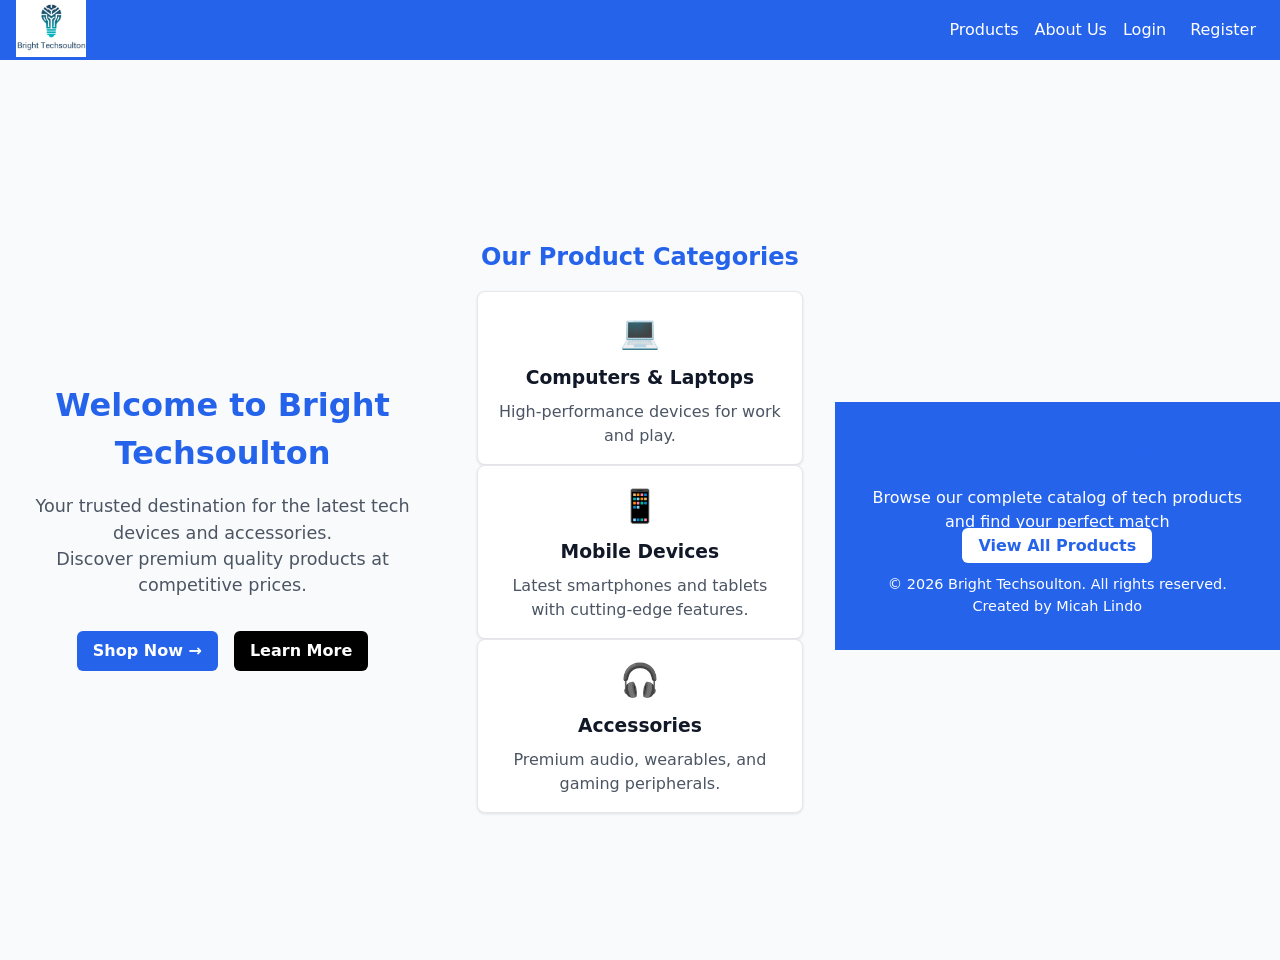
<file: index.html>
<!--
Name:Micah Lindo
ID#:2505275
Course:Web Programming
Course Code:CIT2011
Tutor's name:Sirisha Badhika
Date:27/03/26
Assignment:Individual Assignment 2
-->
<!DOCTYPE html>
<html lang="en">
<head>
  <meta charset="UTF-8">
  <title>Bright Techsoulton - Home</title>
  <!-- External stylesheet for consistent styling across pages -->
  <link rel="stylesheet" href="Style/style.css">
</head>
<body>
  <!-- ================= Navigation Bar ================= -->
  <nav class="navbar">
    <div class="nav-left">
      <!-- Company logo -->
      <img src="Assets/logo 1.jpg" alt="Bright Techsoulton Logo" class="logo-img">
    </div>
    <div class="nav-right">
      <!-- Navigation links -->
      <a href="Code/products.html">Products</a>
      <a href="Code/about.html">About Us</a>
      <a href="Code/Login.html">Login</a>
      <a href="Code/register.html" class="register-btn">Register</a>
    </div>
  </nav>

  <!-- ================= Hero Section ================= -->
  <section class="hero">
    <!-- Main welcome heading -->
    <h1>Welcome to Bright Techsoulton</h1>
    <!-- Tagline describing the site -->
    <p class="tagline">
      Your trusted destination for the latest tech devices and accessories.<br>
      Discover premium quality products at competitive prices.
    </p>
    <!-- Call-to-action buttons -->
    <div class="cta-buttons">
      <a href="Code/products.html" class="btn primary">Shop Now →</a>
      <a href="Code/about.html" class="btn secondary">Learn More</a>
    </div>
  </section>

  <!-- ================= Product Categories Section ================= -->
  <section class="categories">
    <h2>Our Product Categories</h2>
    <div class="product-grid">
      <!-- Category card: Computers & Laptops -->
      <div class="card">
        <div class="icon">💻</div>
        <h3>Computers & Laptops</h3>
        <p>High-performance devices for work and play.</p>
      </div>
      <!-- Category card: Mobile Devices -->
      <div class="card">
        <div class="icon">📱</div>
        <h3>Mobile Devices</h3>
        <p>Latest smartphones and tablets with cutting-edge features.</p>
      </div>
      <!-- Category card: Accessories -->
      <div class="card">
        <div class="icon">🎧</div>
        <h3>Accessories</h3>
        <p>Premium audio, wearables, and gaming peripherals.</p>
      </div>
    </div>
  </section>

  <!-- ================= Footer Banner ================= -->
  <footer class="footer-banner">
    <h2>Ready to Start Shopping?</h2>
    <p>Browse our complete catalog of tech products and find your perfect match</p>
    <!-- CTA button to view all products -->
    <a href="Code/products.html" class="btn primary">View All Products</a>
    <!-- Footer credits -->
    <p class="copyright">
      © 2026 Bright Techsoulton. All rights reserved.<br>
      Created by Micah Lindo
    </p>
  </footer>

  <!-- ================= Script ================= -->
  <!-- External JS file for home page logic (e.g., login/logout toggle) -->
  <script src="Style/index.js"></script>
</body>
</html>
</file>
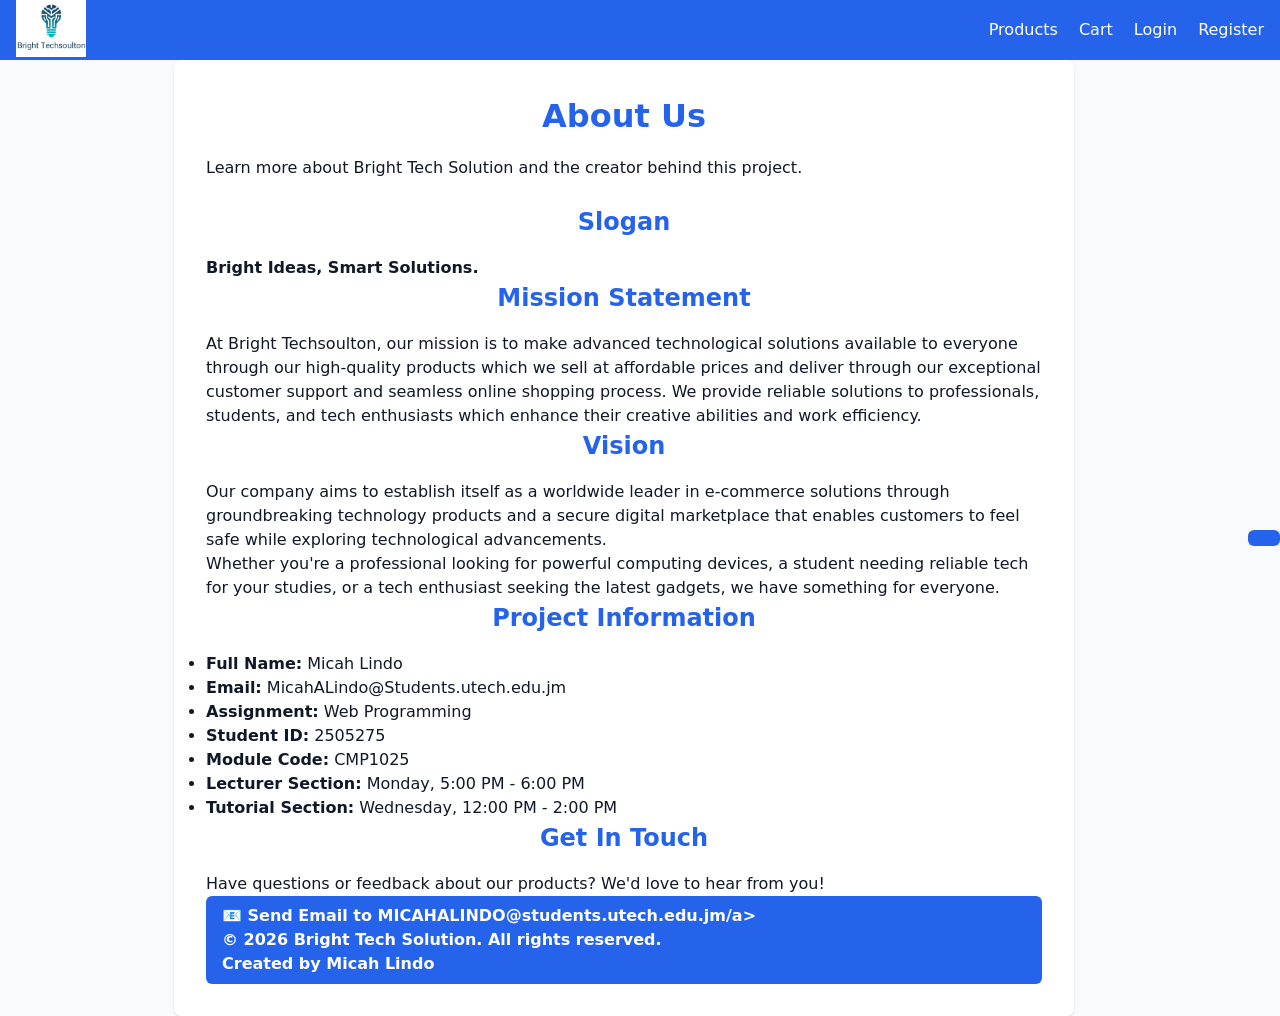
<file: Code/about.html>
<!--
Name:Micah Lindo
ID#:2505275
Course:Web Programming
Course Code:CIT2011
Tutor's name:Sirisha Badhika
Date:27/03/26
Assignment:Individual Assignment 2
-->
<!DOCTYPE html>
<html lang="en">
<head>
  <meta charset="UTF-8">
  <title>Bright Tech Solution - About Us</title>
  <!-- Link to external stylesheet for consistent styling -->
  <link rel="stylesheet" href="../Style/style.css">
</head>
<body>
  <!-- ================= Navigation Bar ================= -->
  <nav class="navbar">
    <div class="nav-left">
      <!-- Company logo -->
      <img src="../Assets/logo 1.jpg" alt="Bright Techsoulton Logo" class="logo-img">
    </div>
    <div class="nav-right">
      <!-- Navigation links -->
      <a href="products.html">Products</a>
      <a href="cart.html">Cart</a>
      <a href="login.html" id="loginLink">Login</a>
      <a href="register.html" id="registerLink">Register</a>
      <!-- Sign Out button (shown when user is logged in) -->
      <button id="signoutBtn" class="btn primary" type="button" onclick="signOut()">Sign Out</button>
    </div>
  </nav>

  <!-- ================= About Us Section ================= -->
  <div class="about-container">
    <!-- Page heading -->
    <h1>About Us</h1>
    <p>Learn more about Bright Tech Solution and the creator behind this project.</p>
    <br>

    <!-- Slogan -->
    <h2>Slogan</h2>
    <p><strong>Bright Ideas, Smart Solutions.</strong></p>

    <!-- Mission Statement -->
    <h2>Mission Statement</h2>
    <p>
      At Bright Techsoulton, our mission is to make advanced technological solutions available to everyone through our high-quality products which we sell at affordable prices and deliver 
      through our exceptional customer support and seamless online shopping process. We provide reliable solutions to professionals, students, and tech enthusiasts 
      which enhance their creative abilities and work efficiency.
    </p>

    <!-- Vision -->
    <h2>Vision</h2>
    <p>
      Our company aims to establish itself as a worldwide leader in e-commerce solutions through groundbreaking technology 
      products and a secure digital marketplace that enables customers to feel safe while exploring technological advancements.
    </p>

    <!-- General description -->
    <p>
      Whether you're a professional looking for powerful computing devices, a student needing reliable tech
      for your studies, or a tech enthusiast seeking the latest gadgets, we have something for everyone.
    </p>

    <!-- Project Information -->
    <h2>Project Information</h2>
    <ul>
      <li><strong>Full Name:</strong> Micah Lindo</li>
      <li><strong>Email:</strong> MicahALindo@Students.utech.edu.jm</li>
      <li><strong>Assignment:</strong> Web Programming</li>
      <li><strong>Student ID:</strong> 2505275</li>
      <li><strong>Module Code:</strong> CMP1025</li>
      <li><strong>Lecturer Section:</strong> Monday, 5:00 PM - 6:00 PM</li>
      <li><strong>Tutorial Section:</strong> Wednesday, 12:00 PM - 2:00 PM</li>
    </ul>

    <!-- Contact section -->
    <h2>Get In Touch</h2>
    <p>Have questions or feedback about our products? We'd love to hear from you!</p>
    <a href="mailto:MICAHALINDO@students.utech.edu.jm" class="btn primary">📧 Send Email to MICAHALINDO@students.utech.edu.jm/a>

    <!-- Footer -->
    <p class="copyright">
      © 2026 Bright Tech Solution. All rights reserved.<br>
      Created by Micah Lindo
    </p>
  </div>

  <!-- ================= Script ================= -->
  <!-- External JS file for About Us page logic (e.g., login/logout toggle) -->
  <script src="../Style/about.js"></script>
</body>
</html>
</file>
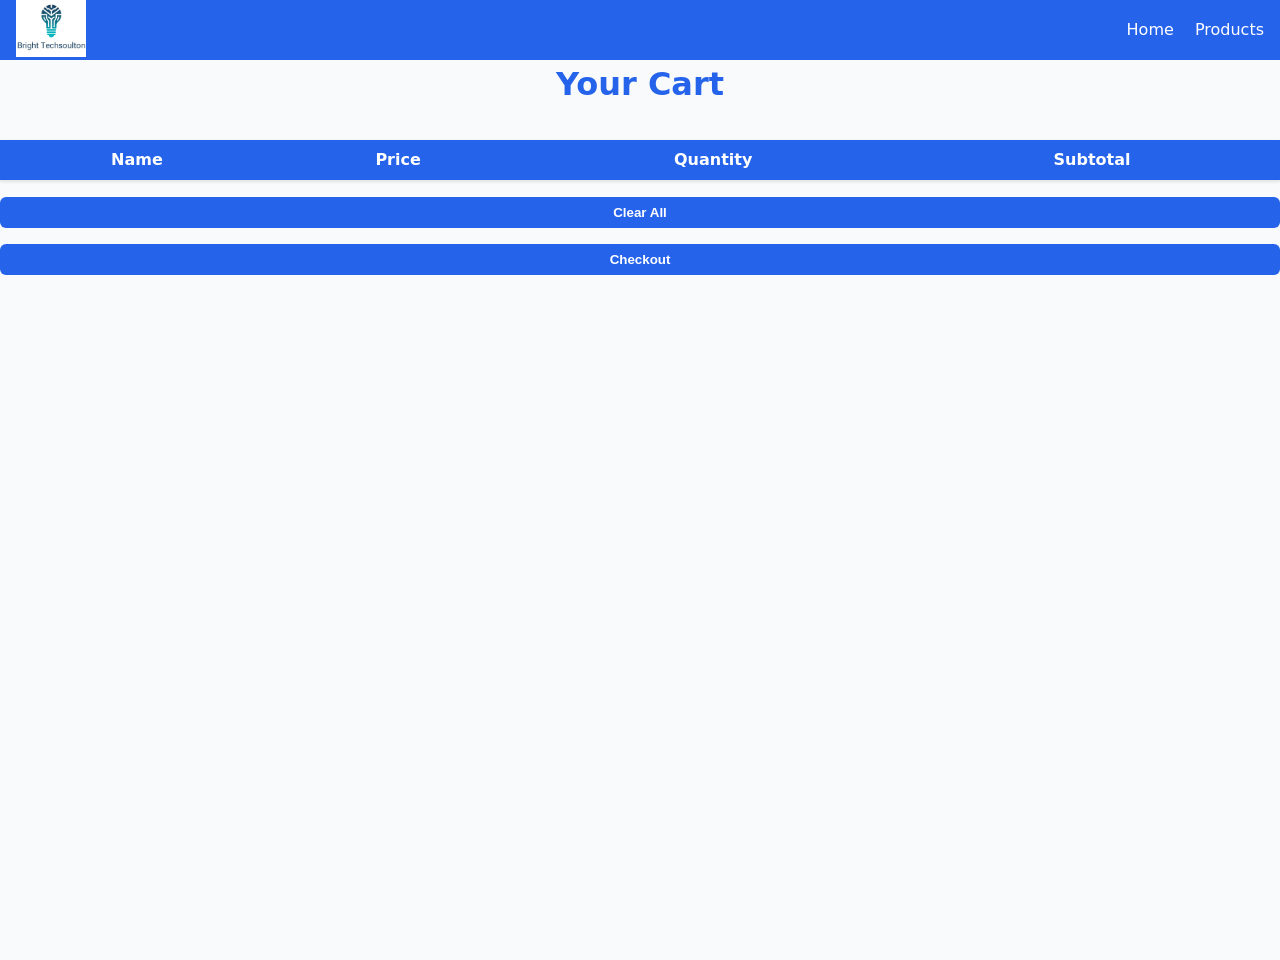
<file: Code/cart.html>
<!--
Name:Micah Lindo
ID#:2505275
Course:Web Programming
Course Code:CIT2011
Tutor's name:Sirisha Badhika
Date:27/03/26
Assignment:Individual Assignment 2
-->
<!DOCTYPE html>
<html lang="en">
<head>
  <meta charset="UTF-8">
  <title>Bright Techsoulton - Cart</title>
  <!-- External stylesheet for consistent styling across pages -->
  <link rel="stylesheet" href="../Style/style.css">
</head>
<body class="cart-page">
  <!-- ================= Navigation Bar ================= -->
  <nav class="navbar">
    <div class="nav-left">
      <!-- Company logo -->
      <img src="../Assets/logo 1.jpg" alt="Bright Techsoulton Logo" class="logo-img">
    </div>
    <div class="nav-right">
      <!-- Navigation links -->
      <a href="../index.html">Home</a>
      <a href="products.html">Products</a>
      <!-- Sign Out button (shown when user is logged in) -->
      <button id="signoutBtn" class="btn primary" type="button" onclick="signOut()">Sign Out</button>
    </div>
  </nav>

  <!-- ================= Cart Section ================= -->
  <h1>Your Cart</h1>
  
  <!-- Cart table showing items -->
  <table id="cartTable">
    <thead>
      <tr>
        <th>Name</th>
        <th>Price</th>
        <th>Quantity</th>
        <th>Subtotal</th>
      </tr>
    </thead>
    <tbody></tbody> <!-- Rows will be dynamically filled/injected by cart.js -->
  </table>

  <!-- Summary of totals (subtotal, discount, tax, total) -->
  <p id="summary"></p>

  <!-- Cart action buttons -->
  <button onclick="clearCart()">Clear All</button>
  <button onclick="checkout()">Checkout</button>

  <!-- ================= Script ================= -->
  <!-- External JS file containing cart logic (rendering, sign out, etc.) -->
  <script src="../Style/cart.js"></script>
</body>
</html>
</file>
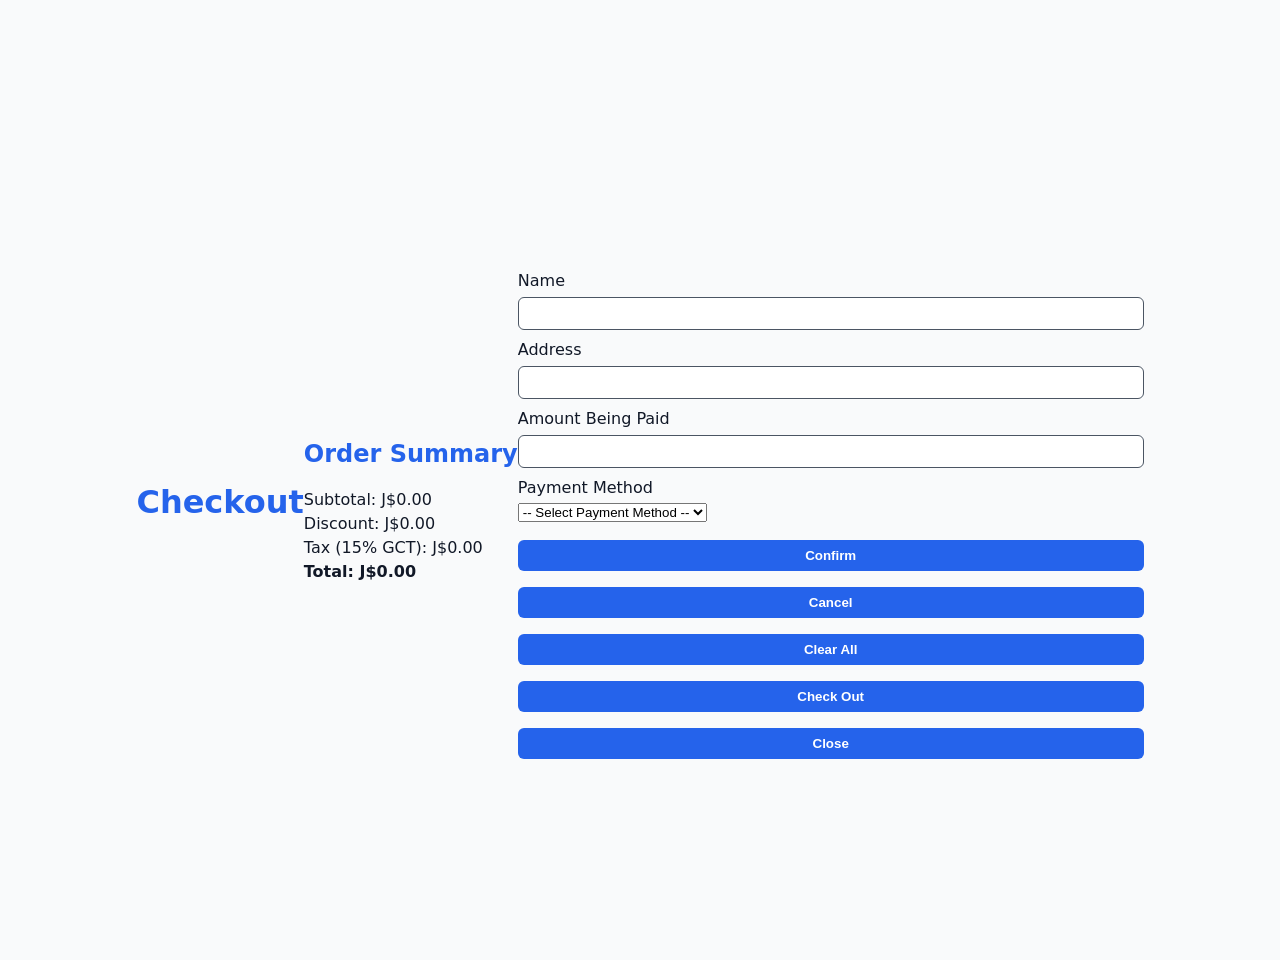
<file: Code/checkout.html>
<!--
Name:Micah Lindo
ID#:2505275
Course:Web Programming
Course Code:CIT2011
Tutor's name:Sirisha Badhika
Date:27/03/26
Assignment:Individual Assignment 2
-->
<!DOCTYPE html>
<html lang="en">
<head>
  <meta charset="UTF-8">
  <title>Bright Techsoulton - Checkout</title>
  <!-- External stylesheet for consistent styling -->
  <link rel="stylesheet" href="../Style/style.css">
</head>
<body>
  <!-- ================= Checkout Page Heading ================= -->
  <h1>Checkout</h1>

  <!-- Cart summary will be dynamically populated by checkout.js -->
  <div id="cartSummary"></div>

  <!-- ================= Shipping & Payment Form ================= -->
  <form id="shippingForm">
    <!-- Customer name -->
    <label for="name">Name</label>
    <input type="text" id="name" required>

    <!-- Shipping address -->
    <label for="address">Address</label>
    <input type="text" id="address" required>

    <!-- Amount being paid -->
    <label for="amount">Amount Being Paid</label>
    <input type="number" id="amount" required>

    <!-- Payment method selection -->
    <label for="paymentMethod">Payment Method</label>
    <select id="paymentMethod" name="paymentMethod" required>
      <option value="">-- Select Payment Method --</option>
      <option value="Cash">Cash</option>
      <option value="Credit Card">Credit Card</option>
      <option value="Debit Card">Debit Card</option>
      <option value="Bank Transfer">Bank Transfer</option>
      <option value="Mobile Wallet">Mobile Wallet</option>
    </select>

    <!-- ================= Form Action Buttons ================= -->
    <!-- Confirm order submission -->
    <button type="submit">Confirm</button>
    <!-- Cancel checkout process -->
    <button type="button" onclick="cancelCheckout()">Cancel</button>
    <!-- Clear all cart items -->
    <button type="button" onclick="clearCart()">Clear All</button>
    <!-- Proceed to checkout logic -->
    <button type="button" onclick="checkout()">Check Out</button>
    <!-- Close checkout page -->
    <button type="button" onclick="closeCheckout()">Close</button>
  </form>
  
  <!-- ================= Script ================= -->
  <!-- External JS file containing checkout logic -->
  <script src="../Style/checkout.js"></script>
</body>
</html>
</file>
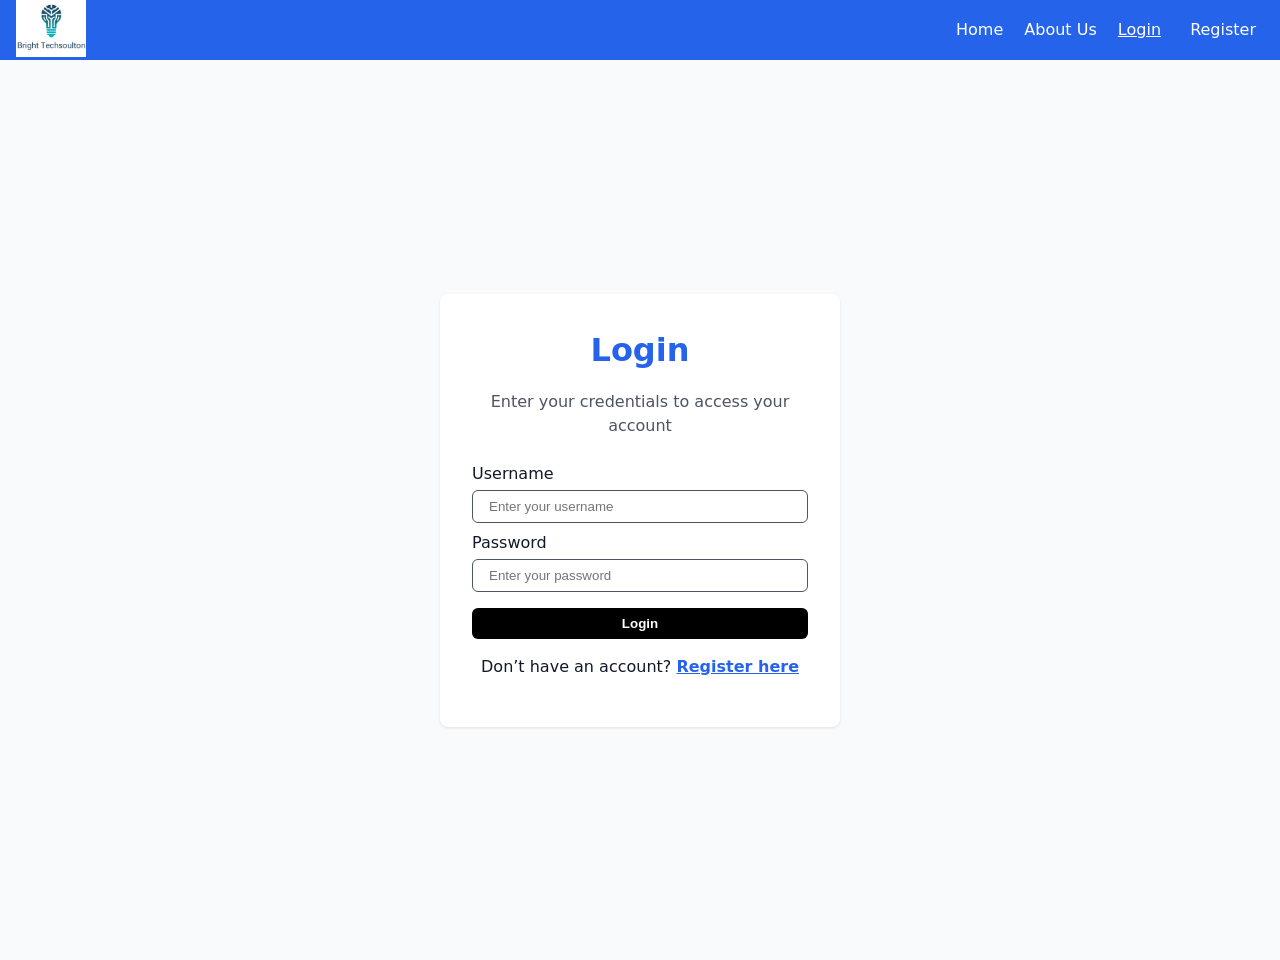
<file: Code/Login.html>
<!--
Name:Micah Lindo
ID#:2505275
Course:Web Programming
Course Code:CIT2011
Tutor's name:Sirisha Badhika
Date:27/03/26
Assignment:Individual Assignment 2
-->
<!DOCTYPE html>
<html lang="en">
<head>
  <meta charset="UTF-8">
  <title>Bright Techsoulton - Login</title>
  <!-- External stylesheet for consistent styling across pages -->
  <link rel="stylesheet" href="../Style/style.css">
</head>
<body>
  <!-- ================= Navigation Bar ================= -->
  <nav class="navbar">
    <div class="nav-left">
      <!-- Company logo -->
      <img src="../Assets/logo 1.jpg" alt="Bright Techsoulton Logo" class="logo-img">
    </div>
    <div class="nav-right">
      <!-- Navigation links -->
      <a href="../index.html">Home</a>
      <a href="about.html">About Us</a>
      <!-- Active page link (Login) -->
      <a href="login.html" class="active">Login</a>
      <!-- Register button -->
      <a href="register.html" class="register-btn">Register</a>
    </div>
  </nav>

  <!-- ================= Login Form Section ================= -->
  <div class="container login-container">
    <!-- Page heading -->
    <h1>Login</h1>
    <!-- Instructions for the user -->
    <p class="instructions">Enter your credentials to access your account</p>

    <!-- Login form -->
    <form id="loginForm">
      <!-- Username input -->
      <label for="username">Username</label>
      <input type="text" id="username" placeholder="Enter your username" required>

      <!-- Password input -->
      <label for="password">Password</label>
      <input type="password" id="password" placeholder="Enter your password" required>

      <!-- Submit button -->
      <button type="submit" class="black-btn">Login</button>
    </form>

    <!-- Link to registration page -->
    <p class="register-link">
      Don’t have an account? <a href="register.html">Register here</a>
    </p>

    <!-- Message area for login feedback (success/error) -->
    <p id="message"></p>
  </div>

  <!-- ================= Script ================= -->
  <!-- External JS file containing login logic -->
  <script src="../Style/login.js"></script>
</body>
</html>
</file>
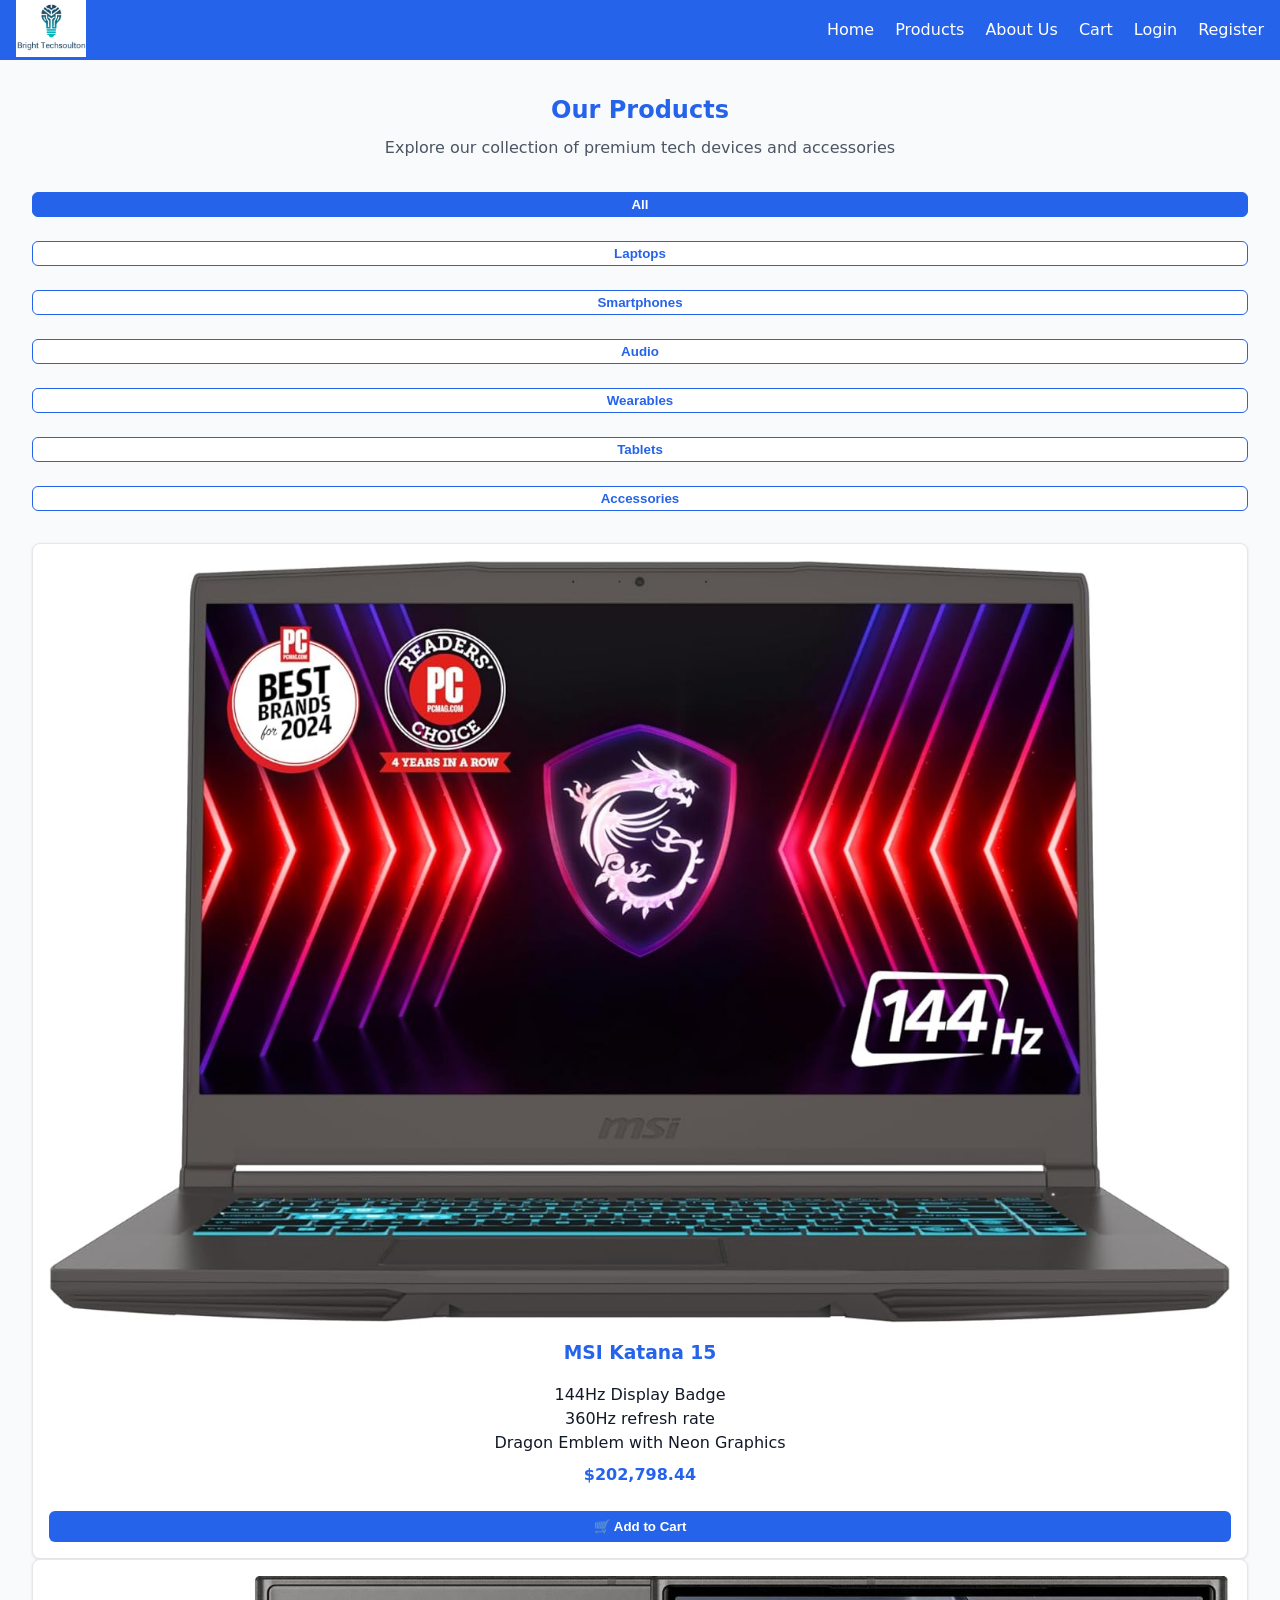
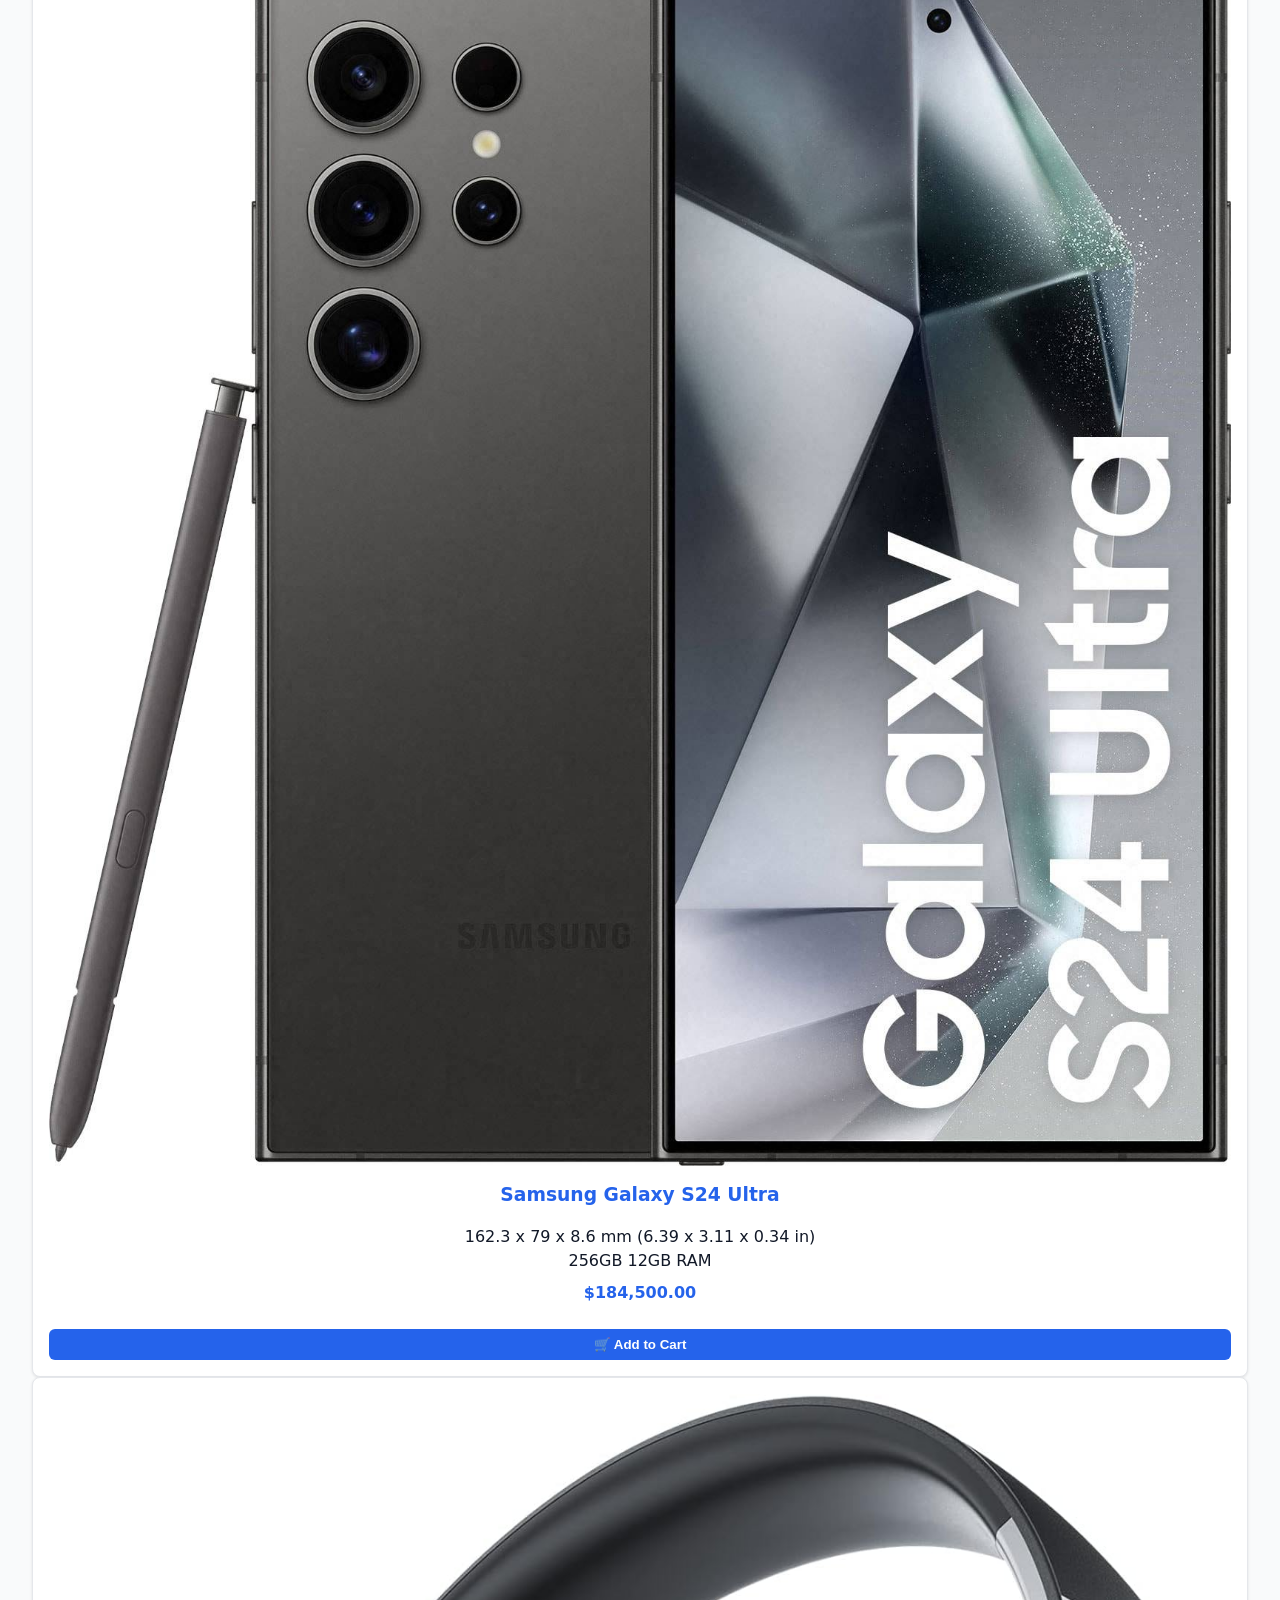
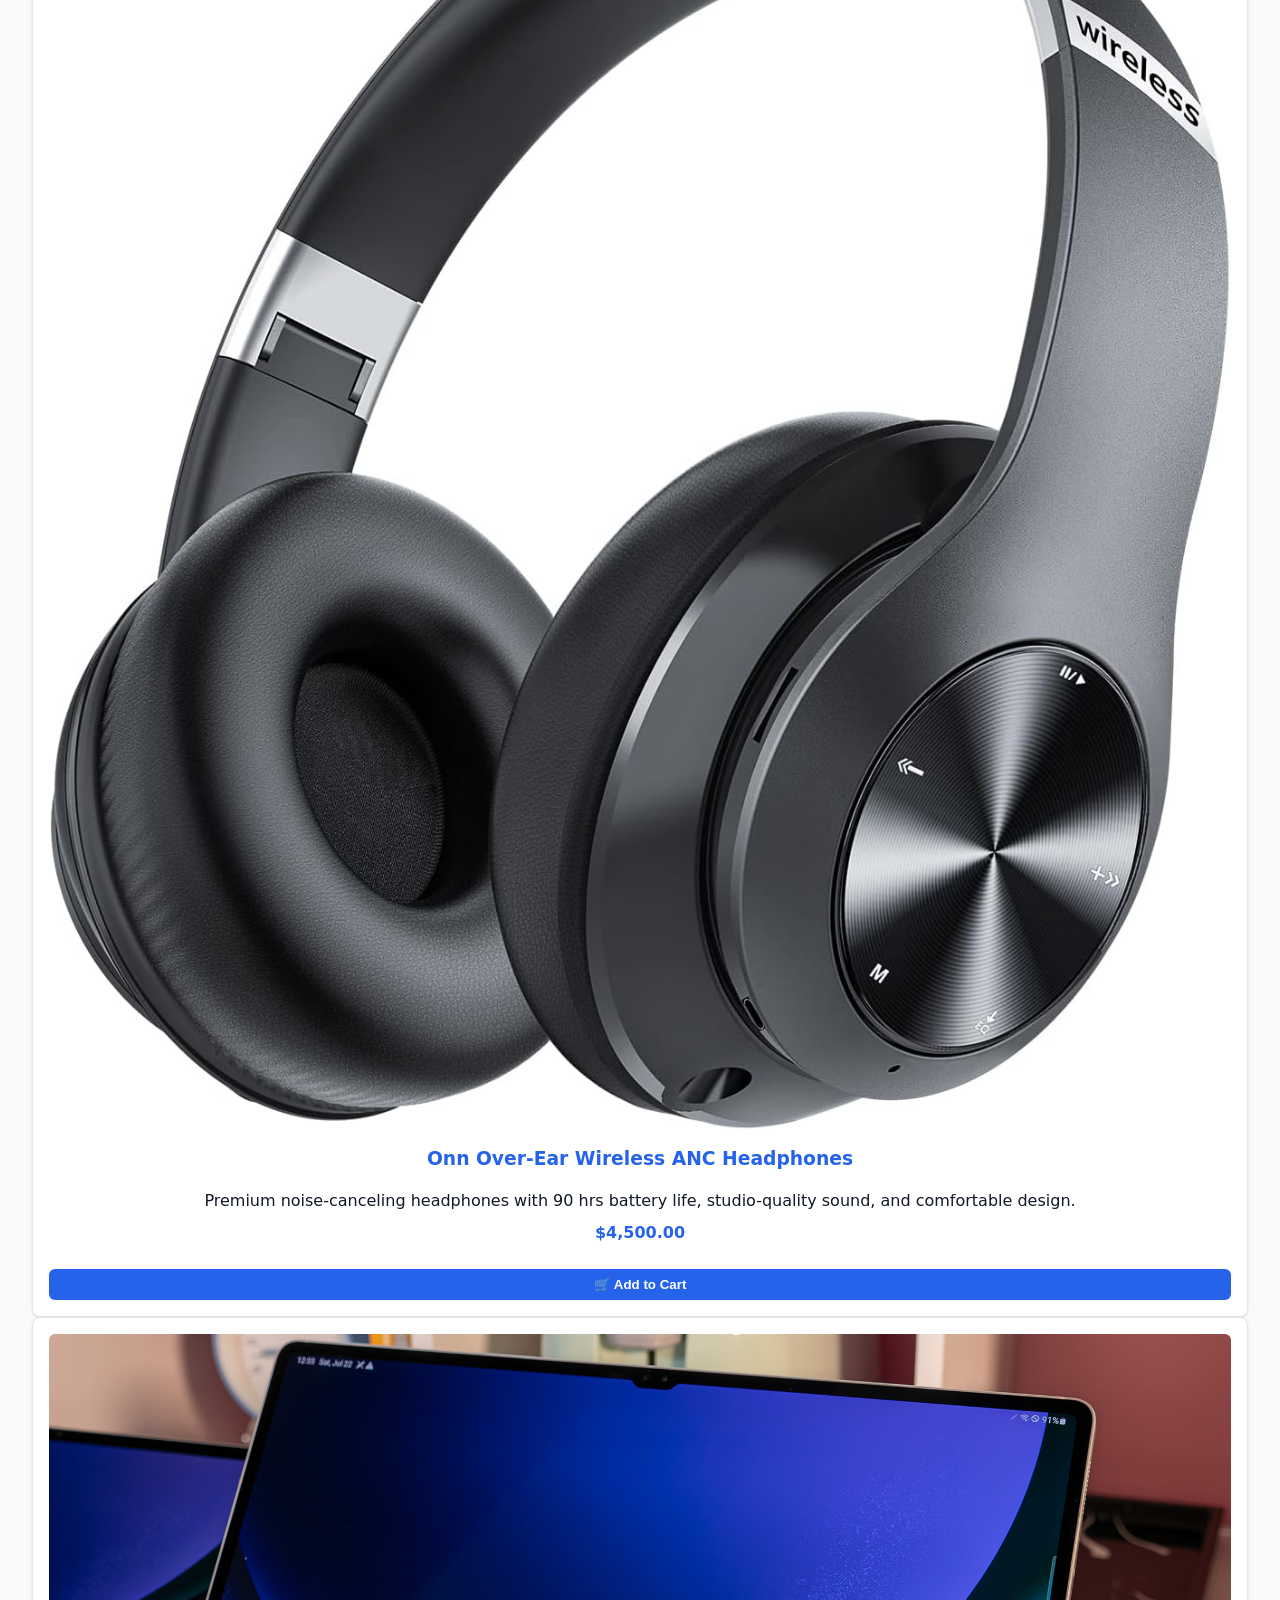
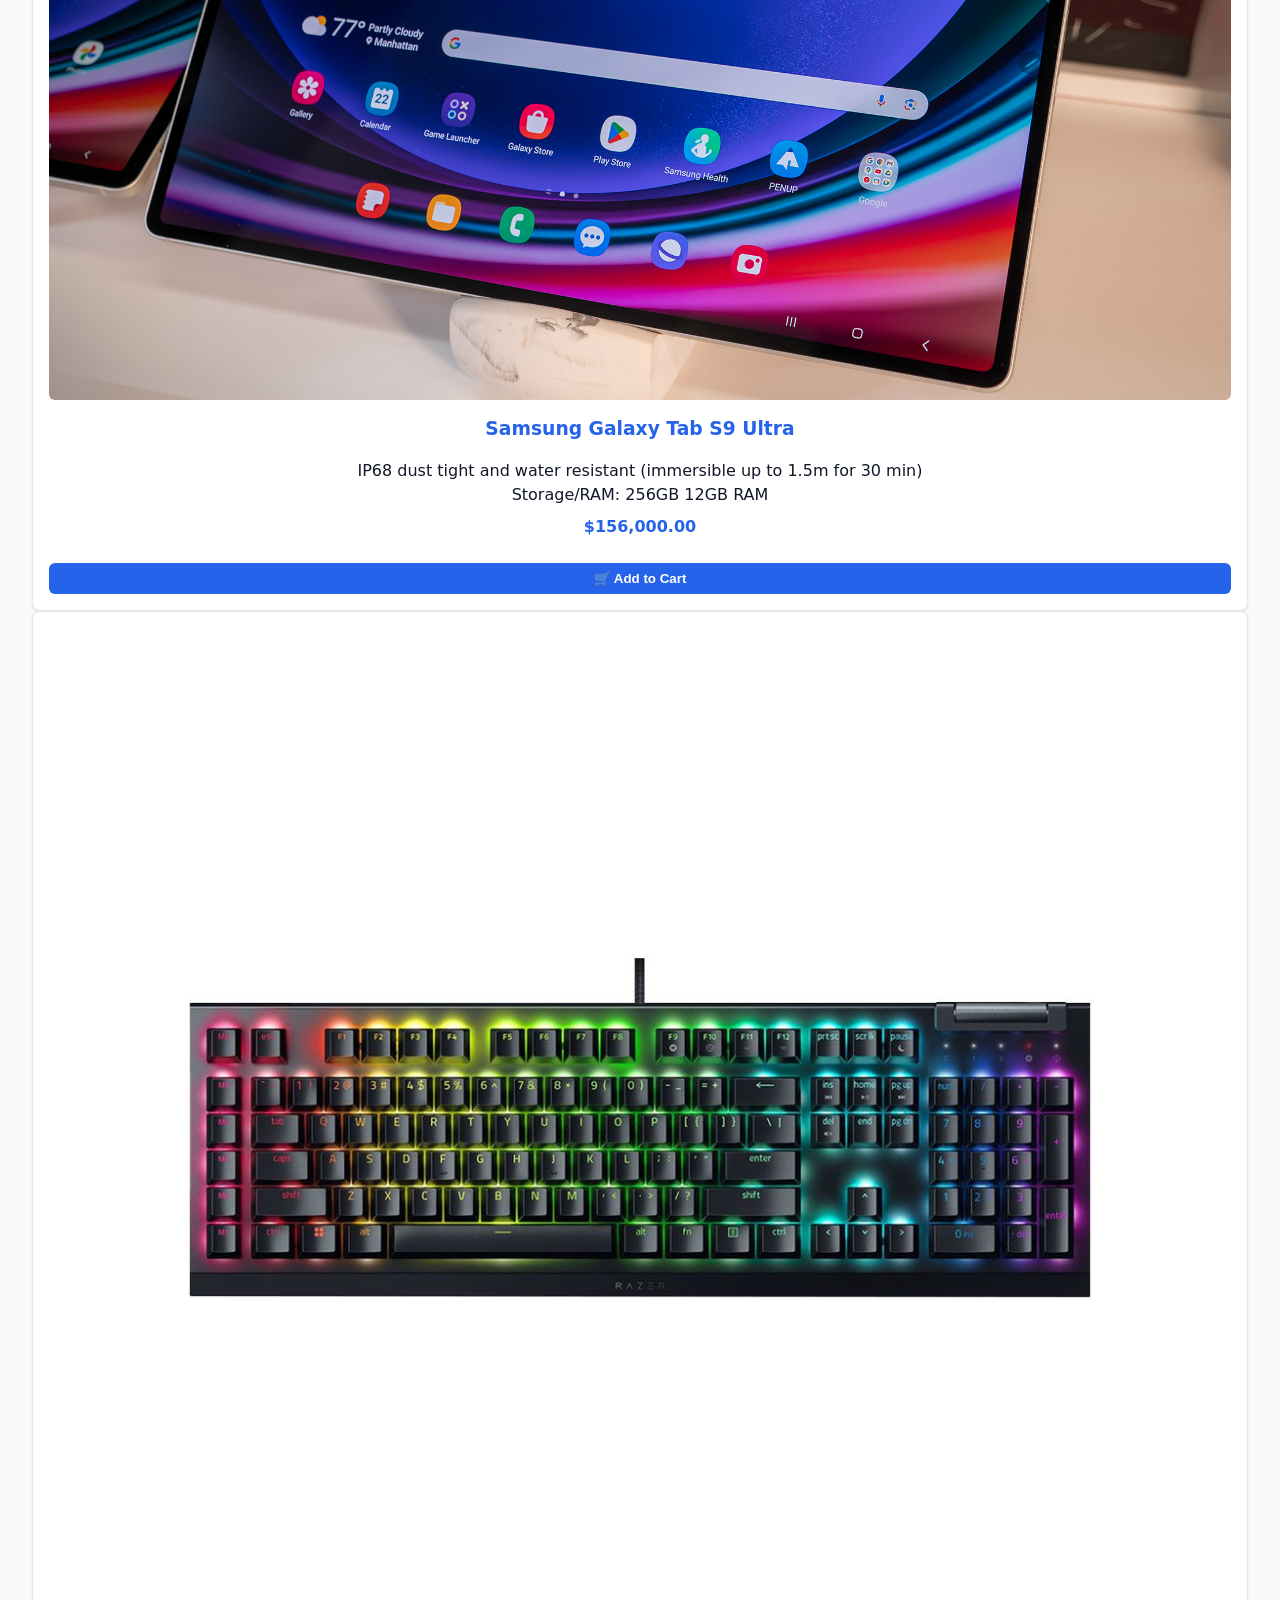
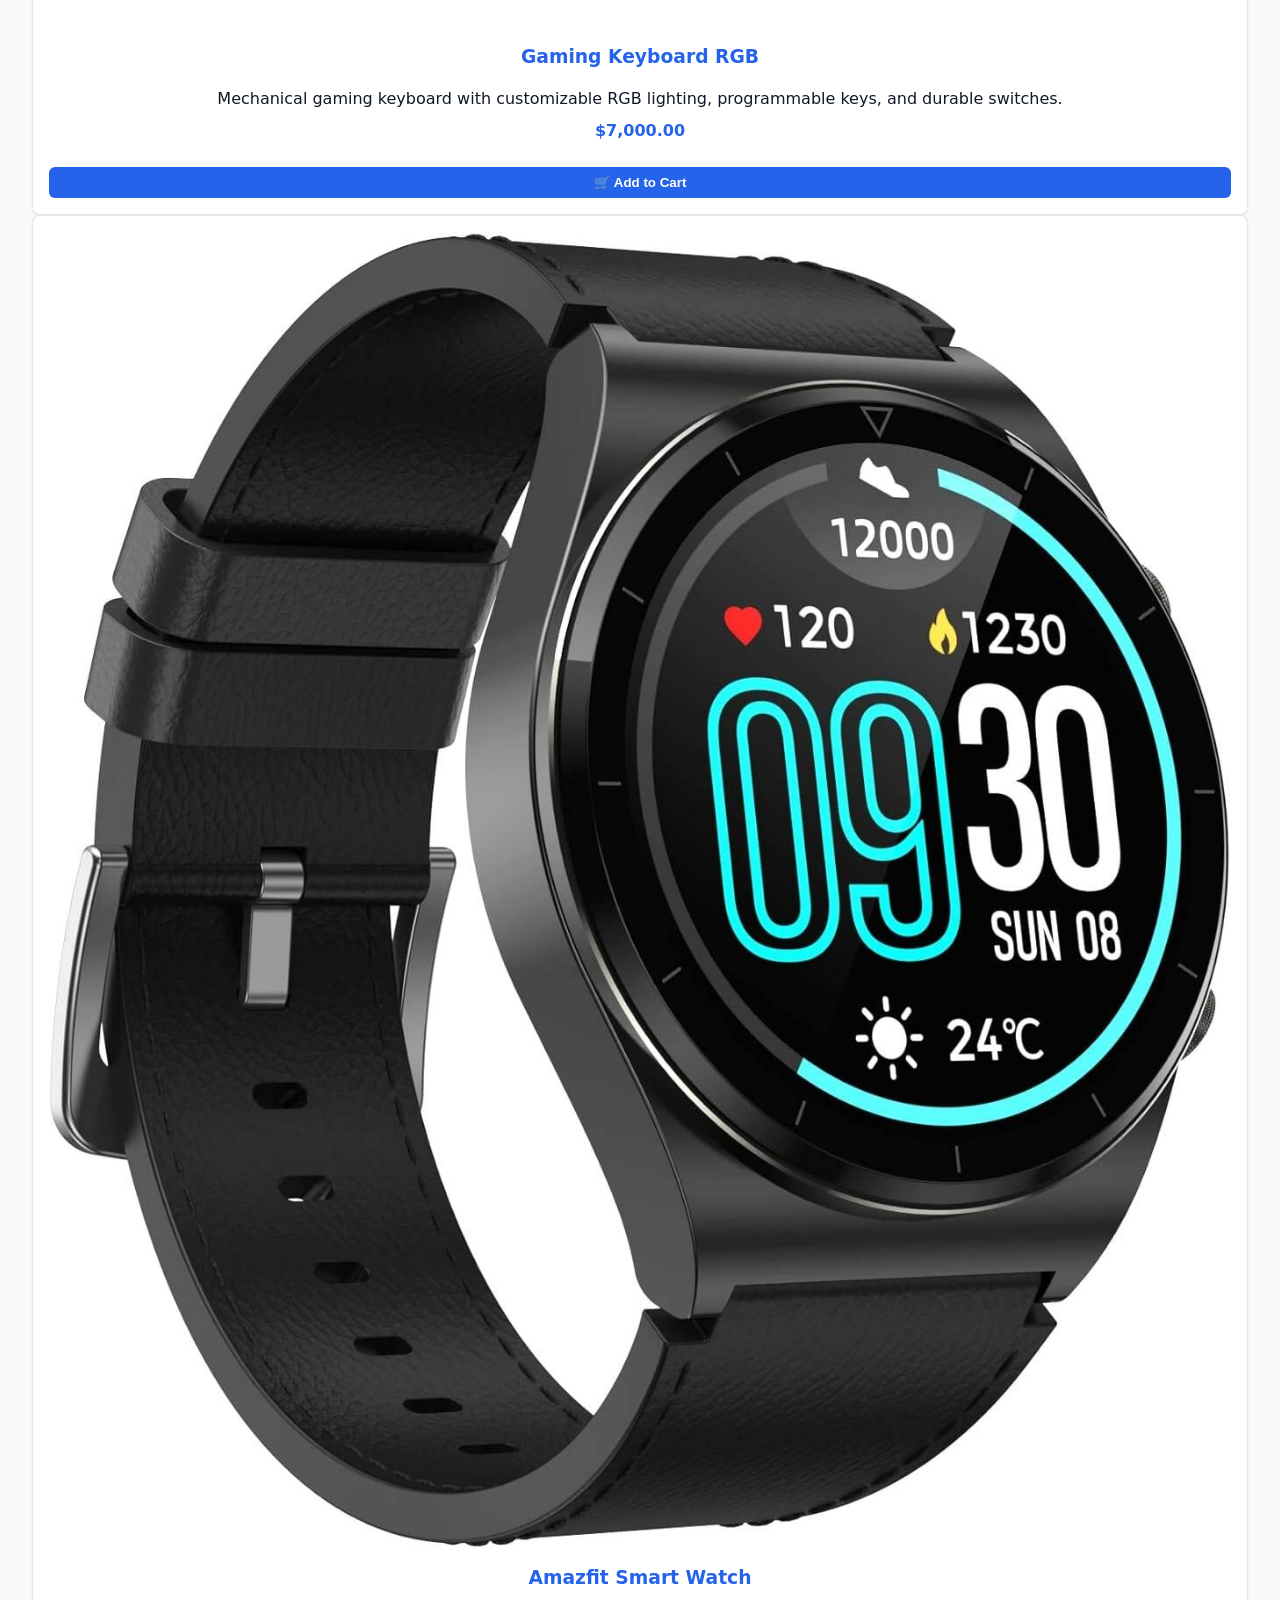
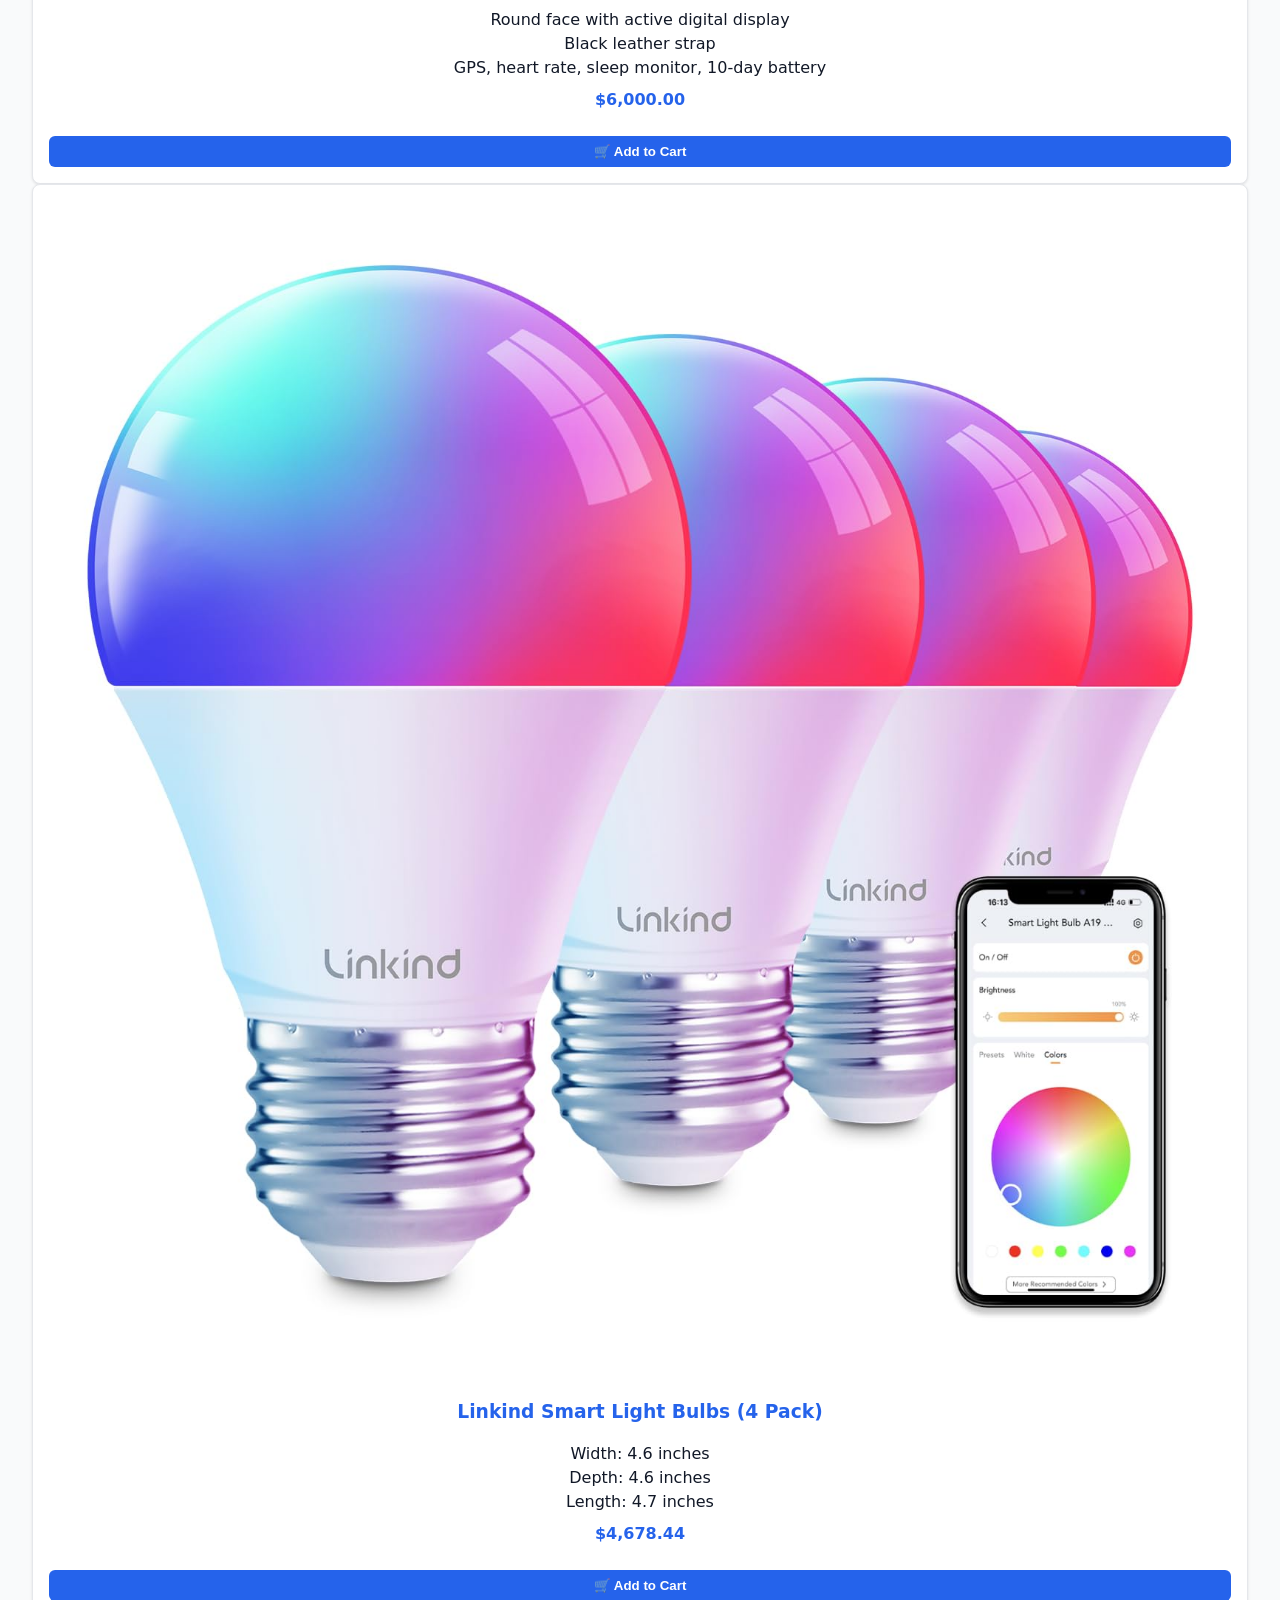
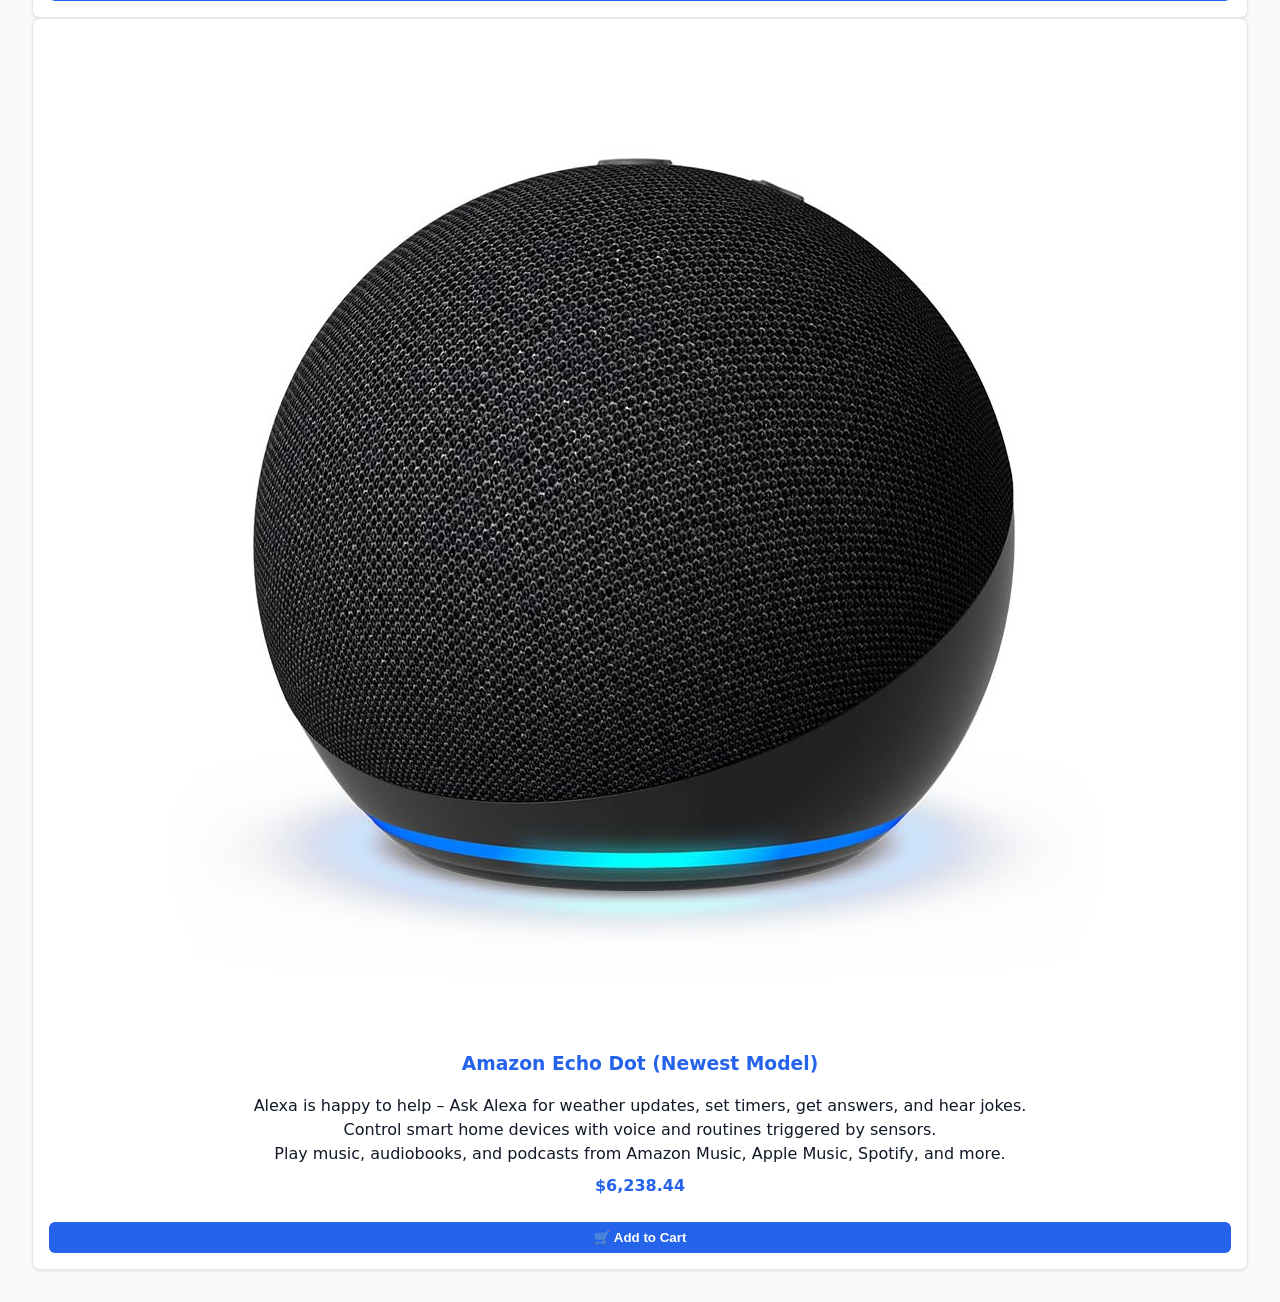
<file: Code/products.html>
<!--
Name:Micah Lindo
ID#:2505275
Course:Web Programming
Course Code:CIT2011
Tutor's name:Sirisha Badhika
Date:27/03/26
Assignment:Individual Assignment 2
-->
<!DOCTYPE html>
<html lang="en">
<head>
  <meta charset="UTF-8">
  <title>Bright Techsoulton - Products</title>
  <!-- External stylesheet for consistent styling -->
  <link rel="stylesheet" href="../Style/style.css">
</head>
<body>
  <!-- ================= Navigation Bar ================= -->
  <nav class="navbar">
    <div class="nav-left">
      <!-- Company logo -->
      <img src="../Assets/logo 1.jpg" alt="Bright Techsoulton Logo" class="logo-img">
    </div>
    <div class="nav-right">
      <!-- Navigation links -->
      <a href="../index.html">Home</a>
      <a href="products.html">Products</a>
      <a href="about.html">About Us</a>
      <a href="cart.html">Cart</a>

      <!-- Login/Register links (shown when user is not logged in) -->
      <a href="login.html" id="loginLink">Login</a>
      <a href="register.html" id="registerLink">Register</a>

      <!-- Sign Out button (shown when user is logged in) -->
      <button id="signoutBtn" class="btn primary" type="button" onclick="signOut()">Sign Out</button>
    </div>
  </nav>

  <!-- ================= Products Section ================= -->
  <section class="products">
    <h1>Our Products</h1>
    <p class="subtitle">Explore our collection of premium tech devices and accessories</p>

    <!-- Category Filter Buttons -->
    <div class="category-filter">
      <button class="filter-btn active">All</button>
      <button class="filter-btn">Laptops</button>
      <button class="filter-btn">Smartphones</button>
      <button class="filter-btn">Audio</button>
      <button class="filter-btn">Wearables</button>
      <button class="filter-btn">Tablets</button>
      <button class="filter-btn">Accessories</button>
    </div>

    <!-- Product Grid -->
    <div class="product-grid">
      <!-- Product card: Laptop -->
      <div class="card" data-category="laptops">
        <img src="../Assets/image 1.jpg" alt="MSI Katana 15">
        <h3>MSI Katana 15</h3>
        <p>144Hz Display Badge</p>
        <p>360Hz refresh rate</p>
        <p>Dragon Emblem with Neon Graphics</p>
        <p class="price">$202,798.44</p>
        <button class="cart-btn">🛒 Add to Cart</button>
      </div>

      <!-- Product card: Smartphone -->
      <div class="card" data-category="smartphones">
        <img src="../Assets/image 2.jpg" alt="Samsung Galaxy S24 Ultra">
        <h3>Samsung Galaxy S24 Ultra</h3>
        <p>162.3 x 79 x 8.6 mm (6.39 x 3.11 x 0.34 in)</p>
        <p>256GB 12GB RAM</p>
        <p class="price">$184,500.00</p>
        <button class="cart-btn">🛒 Add to Cart</button>
      </div>

      <!-- Product card: Audio -->
      <div class="card" data-category="audio">
        <img src="../Assets/image 3.jpg" alt="Onn Over-Ear Wireless ANC Headphones">
        <h3>Onn Over-Ear Wireless ANC Headphones</h3>
        <p>Premium noise-canceling headphones with 90 hrs battery life, studio-quality sound, and comfortable design.</p>
        <p class="price">$4,500.00</p>
        <button class="cart-btn">🛒 Add to Cart</button>
      </div>

      <!-- Product card: Tablet -->
      <div class="card" data-category="tablets">
        <img src="../Assets/image 4.jpg" alt="Samsung Galaxy Tab S9 Ultra">
        <h3>Samsung Galaxy Tab S9 Ultra</h3>
        <p>IP68 dust tight and water resistant (immersible up to 1.5m for 30 min)</p>
        <p>Storage/RAM: 256GB 12GB RAM</p>
        <p class="price">$156,000.00</p>
        <button class="cart-btn">🛒 Add to Cart</button>
      </div>

      <!-- Product card: Accessory -->
      <div class="card" data-category="accessories">
        <img src="../Assets/image 5.jpg" alt="Gaming Keyboard RGB">
        <h3>Gaming Keyboard RGB</h3>
        <p>Mechanical gaming keyboard with customizable RGB lighting, programmable keys, and durable switches.</p>
        <p class="price">$7,000.00</p>
        <button class="cart-btn">🛒 Add to Cart</button>
      </div>

      <!-- Product card: Wearable -->
      <div class="card" data-category="wearables">
        <img src="../Assets/image 6.jpg" alt="Amazfit Smart Watch">
        <h3>Amazfit Smart Watch</h3>
        <p>Round face with active digital display</p>
        <p>Black leather strap</p>
        <p>GPS, heart rate, sleep monitor, 10-day battery</p>
        <p class="price">$6,000.00</p>
        <button class="cart-btn">🛒 Add to Cart</button>
      </div>

      <!-- Product card: Accessory (Smart Bulbs) -->
      <div class="card" data-category="accessories">
        <img src="../Assets/image 7.jpg" alt="Linkind Smart Light Bulbs">
        <h3>Linkind Smart Light Bulbs (4 Pack)</h3>
        <p>Width: 4.6 inches</p>
        <p>Depth: 4.6 inches</p>
        <p>Length: 4.7 inches</p>
        <p class="price">$4,678.44</p>
        <button class="cart-btn">🛒 Add to Cart</button>
      </div>

      <!-- Product card: Accessory (Echo Dot) -->
      <div class="card" data-category="accessories">
        <img src="../Assets/image 8.jpg" alt="Amazon Echo Dot">
        <h3>Amazon Echo Dot (Newest Model)</h3>
        <p>Alexa is happy to help – Ask Alexa for weather updates, set timers, get answers, and hear jokes.</p>
        <p>Control smart home devices with voice and routines triggered by sensors.</p>
        <p>Play music, audiobooks, and podcasts from Amazon Music, Apple Music, Spotify, and more.</p>
        <p class="price">$6,238.44</p>
        <button class="cart-btn">🛒 Add to Cart</button>
      </div>
    </div>
  </section>

  <!-- ================= Scripts ================= -->
  <!-- Product page logic (filters, add to cart, sign out) -->
  <script src="../Style/product.js"></script>
  <!-- Cart logic (shared cart functions) -->
  <script src="../Style/cart.js"></script>
</body>
</html>
</file>
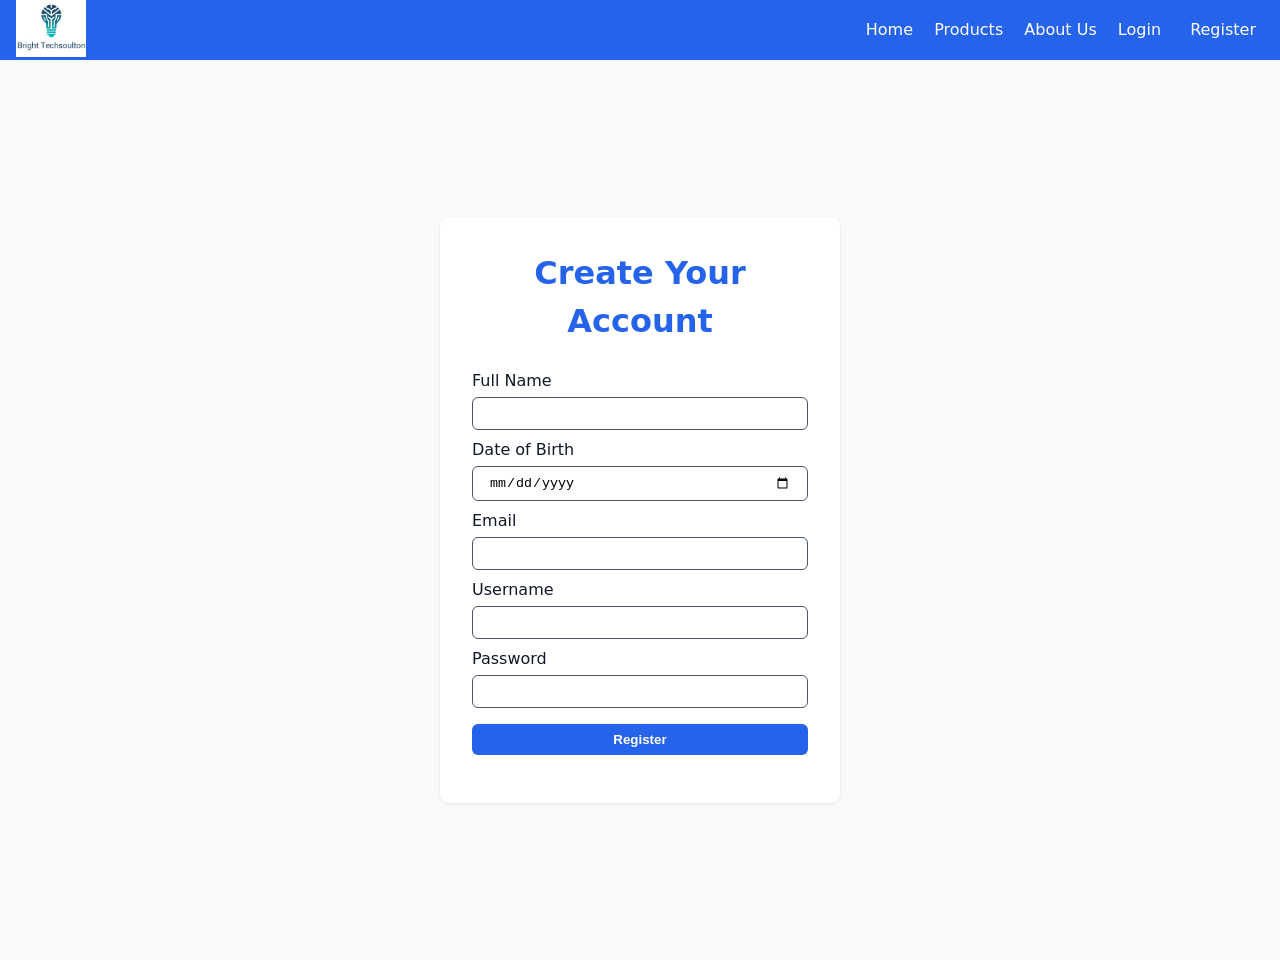
<file: Code/register.html>
<!--
Name:Micah Lindo
ID#:2505275
Course:Web Programming
Course Code:CIT2011
Tutor's name:Sirisha Badhika
Date:27/03/26
Assignment:Individual Assignment 2
-->
<!DOCTYPE html>
<html lang="en">
<head>
  <meta charset="UTF-8">
  <!-- Ensures proper scaling on mobile devices -->
  <meta name="viewport" content="width=device-width, initial-scale=1.0">
  <title>Bright Techsoulton - Register</title>
  <!-- External stylesheet for consistent styling -->
  <link rel="stylesheet" href="../Style/style.css">
</head>
<body>
  <!-- ================= Navigation Bar ================= -->
  <nav class="navbar">
    <div class="nav-left">
      <!-- Company logo -->
      <img src="../Assets/logo 1.jpg" alt="Bright Techsoulton Logo" class="logo-img">
    </div>
    <div class="nav-right">
      <!-- Navigation links -->
      <a href="../index.html">Home</a>
      <a href="products.html">Products</a>
      <a href="about.html">About Us</a>
      <a href="login.html">Login</a>
      <!-- Register link styled as a button -->
      <a href="register.html" class="register-btn">Register</a>
    </div>
  </nav>

  <!-- ================= Registration Form Section ================= -->
  <div class="register-container">
    <!-- Page heading -->
    <h1>Create Your Account</h1>

    <!-- Registration form -->
    <form id="registerForm">
      <!-- Full name input -->
      <label for="fullname">Full Name</label>
      <input type="text" id="fullname" name="fullname" required>

      <!-- Date of birth input -->
      <label for="dob">Date of Birth</label>
      <input type="date" id="dob" name="dob" required>

      <!-- Email input -->
      <label for="email">Email</label>
      <input type="email" id="email" name="email" required>

      <!-- Username input -->
      <label for="username">Username</label>
      <input type="text" id="username" name="username" required>

      <!-- Password input -->
      <label for="password">Password</label>
      <input type="password" id="password" name="password" required>

      <!-- Submit button -->
      <button type="submit">Register</button>
    </form>

    <!-- Message area for feedback (success/error) -->
    <p id="message"></p>
  </div>

  <!-- ================= Script ================= -->
  <!-- External JS file containing registration logic -->
  <script src="../Style/register.js"></script>
</body>
</html>
</file>
<file: Style/style.css>
/* ===================================== */
/* IA#2 - Shared Theme File (for all webpages) */
/* ===================================== */

/* ========================= */
/* 1. CSS Variables (Design Tokens) */
/* ========================= */
:root {
  --primary-blue: #2563EB;
  --light-blue: #3B82F6;
  --success-green: #16A34A;
  --error-red: #DC2626;
  --warning-yellow: #EAB308;
  --dark-gray: #111827;
  --medium-gray: #4B5563;
  --white: #FFFFFF;
  --off-white: #F9FAFB;

  --font-base: 16px;
  --spacing-xs: 4px;
  --spacing-sm: 8px;
  --spacing-md: 16px;
  --spacing-lg: 32px;
  --radius-sm: 6px;
  --radius-md: 8px;
}

/* ========================= */
/* 2. Global Reset & Base Styles */
/* ========================= */
* {
  margin: 0;
  padding: 0;
  box-sizing: border-box;
}

body {
  font-family: system-ui, -apple-system, sans-serif;
  font-size: var(--font-base);
  background-color: var(--off-white);
  color: var(--dark-gray);
  line-height: 1.5;
  display: flex;
  justify-content: center;
  align-items: center;
  min-height: 100vh;
  margin-top: 60px; /* ensures content isn’t hidden under fixed navbar */
}

/* ========================= */
/* 3. Typography */
/* ========================= */
h1, h2, h3 {
  color: var(--primary-blue);
  margin-bottom: var(--spacing-md);
  text-align: center;
}

/* ========================= */
/* 4. Reusable Containers */
/* ========================= */
.container, .login-container, .register-container, .about-container {
  max-width: 400px;
  margin: auto;
  padding: var(--spacing-lg);
  background: var(--white);
  border-radius: var(--radius-md);
  box-shadow: 0 1px 3px rgba(0,0,0,0.1);
  display: flex;
  flex-direction: column; /* Layout with Flexbox */
}

/* ========================= */
/* 5. Forms & Inputs */
/* ========================= */
form label {
  display: block;
  margin-top: var(--spacing-sm);
  font-weight: 500;
}

input {
  width: 100%;
  padding: var(--spacing-sm) var(--spacing-md);
  border: 1px solid var(--medium-gray);
  border-radius: var(--radius-sm);
  margin-top: var(--spacing-xs);
}

#message {
  margin-top: var(--spacing-md);
  text-align: center;
  font-weight: 500;
}

/* ========================= */
/* 6. Buttons */
/* ========================= */
button {
  width: 100%;
  margin-top: var(--spacing-md);
  padding: var(--spacing-sm) var(--spacing-md);
  background-color: var(--primary-blue);
  color: var(--white);
  border: none;
  border-radius: var(--radius-sm);
  font-weight: 600;
  cursor: pointer;
}

button:hover {
  background-color: var(--light-blue);
}

/* ========================= */
/* 7. Cards (Products, Categories) */
/* ========================= */
.card {
  border: 1px solid #E5E7EB;
  border-radius: var(--radius-md);
  padding: var(--spacing-md);
  background: var(--white);
  text-align: center;
  box-shadow: 0 1px 3px rgba(0,0,0,0.1);
}

.card img {
  max-width: 100%;
  border-radius: var(--radius-sm);
  margin-bottom: var(--spacing-sm);
}

.card .price {
  font-weight: 700;
  color: var(--primary-blue);
  margin: var(--spacing-sm) 0;
}

/* ========================= */
/* 8. Navigation Bar */
/* ========================= */
.navbar {
  display: flex;
  justify-content: space-between;
  align-items: center;
  background: var(--primary-blue);
  padding: var(--spacing-sm) var(--spacing-md);
  position: fixed;
  top: 0; left: 0; right: 0;
  height: 60px;
  z-index: 1000;
}

.navbar .logo {
  font-weight: 700;
  color: var(--white);
}

.navbar .nav-right a {
  color: var(--white);
  margin-left: var(--spacing-md);
  text-decoration: none;
  font-weight: 500;
}

.navbar .nav-right a.active {
  text-decoration: underline;
}

.navbar .register-btn {
  color: var(--primary-blue);
  padding: var(--spacing-xs) var(--spacing-sm);
  border-radius: var(--radius-sm);
  font-weight: 600;
}

/* ========================= */
/* 9. Hero Section */
/* ========================= */
.hero {
  text-align: center;
  padding: var(--spacing-lg);
  margin-top: var(--spacing-lg);
}

.hero h1 {
  font-size: 2rem;
  margin-bottom: var(--spacing-md);
}

.hero .tagline {
  font-size: 1.1rem;
  color: var(--medium-gray);
  margin-bottom: var(--spacing-lg);
}

.cta-buttons {
  display: flex;
  justify-content: center;
  gap: var(--spacing-md);
}

.btn {
  padding: var(--spacing-sm) var(--spacing-md);
  border-radius: var(--radius-sm);
  font-weight: 600;
  text-decoration: none;
}

.btn.primary {
  background: var(--primary-blue);
  color: var(--white);
}

.btn.secondary {
  background: #000000;
  color: var(--white);
}

/* ========================= */
/* 10. Categories Section */
/* ========================= */
.categories {
  text-align: center;
  padding: var(--spacing-lg);
  margin-top: var(--spacing-lg);
}

.categories h2 {
  margin-bottom: var(--spacing-md);
}

.categories .icon {
  font-size: 2rem;
  margin-bottom: var(--spacing-sm);
  color: var(--primary-blue);
}

.categories .card h3 {
  margin-bottom: var(--spacing-sm);
  color: var(--dark-gray);
}

.categories .card p {
  color: var(--medium-gray);
}

/* ========================= */
/* 11. Footer Banner */
/* ========================= */
.footer-banner {
  background: var(--primary-blue);
  color: var(--white);
  text-align: center;
  padding: var(--spacing-lg);
  margin-top: var(--spacing-lg);
}

.footer-banner h2 {
  margin-bottom: var(--spacing-md);
}

.footer-banner .btn.primary {
  background: var(--white);
  color: var(--primary-blue);
  margin-top: var(--spacing-md);
}

.footer-banner .copyright {
  margin-top: var(--spacing-md);
  font-size: 0.9rem;
}

/* ========================= */
/* 12. Login/Register Specific */
/* ========================= */
.instructions {
  margin-bottom: var(--spacing-md);
  color: var(--medium-gray);
  text-align: center;
}

.black-btn {
  background-color: #000000;
  color: var(--white);
}

.register-link {
  margin-top: var(--spacing-md);
  text-align: center;
}

.register-link a {
  color: var(--primary-blue);
  font-weight: 600;
}

/* ========================= */
/* 13. Products Section */
/* ========================= */
.products {
  text-align: center;
  padding: var(--spacing-lg);
}

.products h1 {
  margin-bottom: var(--spacing-sm);
}

.products .subtitle {
  color: var(--medium-gray);
  margin-bottom: var(--spacing-md);
}

/* Category Filter */
.category-filter {
  display: flex;
  justify-content: center;
  flex-wrap: wrap;
  gap: var(--spacing-sm);
  margin-bottom: var(--spacing-lg);
}

.filter-btn {
  padding: var(--spacing-xs) var(--spacing-md);
  border: 1px solid var(--primary-blue);
  border-radius: var(--radius-sm);
  background: var(--white);
  color: var(--primary-blue);
  font-weight: 600;
  cursor: pointer;
}

.filter-btn.active,
.filter-btn:hover {
  background: var(--primary-blue);
  color: var(--white);
}

.cart-btn {
  background: var(--primary-blue);
  color: var(--white);
  border: none;
  border-radius: var(--radius-sm);
  padding: var(--spacing-sm) var(--spacing-md);
  cursor: pointer;
  font-weight: 600;
}

.cart-btn:hover {
  background: var(--light-blue);
}

/* ========================= */
/* 14. Cart Page Styles */
/* ========================= */
#cartTable {
  width: 100%;
  border-collapse: collapse;
  margin-top: var(--spacing-lg);
  background: var(--white);
  box-shadow: 0 1px 3px rgba(0,0,0,0.1);
}

/* ========================= */
/* 14. Cart Page Styles */
/* ========================= */
#cartTable {
  width: 100%;
  border-collapse: collapse;
  margin-top: var(--spacing-lg);
  background: var(--white);
  box-shadow: 0 1px 3px rgba(0,0,0,0.1);
}

#cartTable th, #cartTable td {
  padding: var(--spacing-sm);
  text-align: center;
  border-bottom: 1px solid #E5E7EB;
}

#cartTable th {
  background: var(--primary-blue);
  color: var(--white);
  font-weight: 600;
}

#cartTable img {
  width: 60px;
  height: auto;
  border-radius: var(--radius-sm);
  margin-right: var(--spacing-sm);
}

/* Cart Table Buttons */
#cartTable button {
  background: var(--primary-blue);
  color: var(--white);
  border: none;
  border-radius: var(--radius-sm);
  padding: 2px 8px;
  margin: 0 2px;
  cursor: pointer;
  font-size: 0.9rem;
}

#cartTable button:hover {
  background: var(--light-blue);
}

/* Sign Out Button */
.signout-btn {
  background: var(--error-red);
  color: var(--white);
  border: none;
  border-radius: var(--radius-sm);
  padding: var(--spacing-xs) var(--spacing-md);
  font-weight: 600;
  cursor: pointer;
}

.signout-btn:hover {
  background: #b91c1c;
}

/* Page-specific Layouts */
body.cart-page {
  display: block; /* normal flow for cart page */
  margin-top: 60px;
}

body.login-page,
body.register-page {
  display: flex;
  justify-content: center;
  align-items: center;
  min-height: 100vh;
}

/* ========================= */
/* 15. About Us Page Styles */
/* ========================= */
.about-container {
  max-width: 900px;
  margin: auto;
  padding: var(--spacing-lg);
  background: var(--white);
  border-radius: var(--radius-md);
  box-shadow: 0 1px 3px rgba(0,0,0,0.1);
}

.about-container h1, .about-container h2 {
  color: var(--primary-blue);
  margin-bottom: var(--spacing-md);
}

#contactBtn {
  background: var(--primary-blue);
  color: var(--white);
  padding: var(--spacing-sm) var(--spacing-md);
  border: none;
  border-radius: var(--radius-sm);
  cursor: pointer;
}

#contactBtn:hover {
  background: var(--light-blue);
}

.project-info {
  display: flex;
  flex-wrap: wrap;
  gap: var(--spacing-md);
}

.project-info div {
  flex: 1 1 250px;
  background: var(--off-white);
  padding: var(--spacing-md);
  border-radius: var(--radius-sm);
}

/* ========================= */
/* 16. Logo Styling */
/* ========================= */
.logo-img {
  height: 60px;   /* fits nicely in 60px navbar */
  width: auto;
}
</file>
